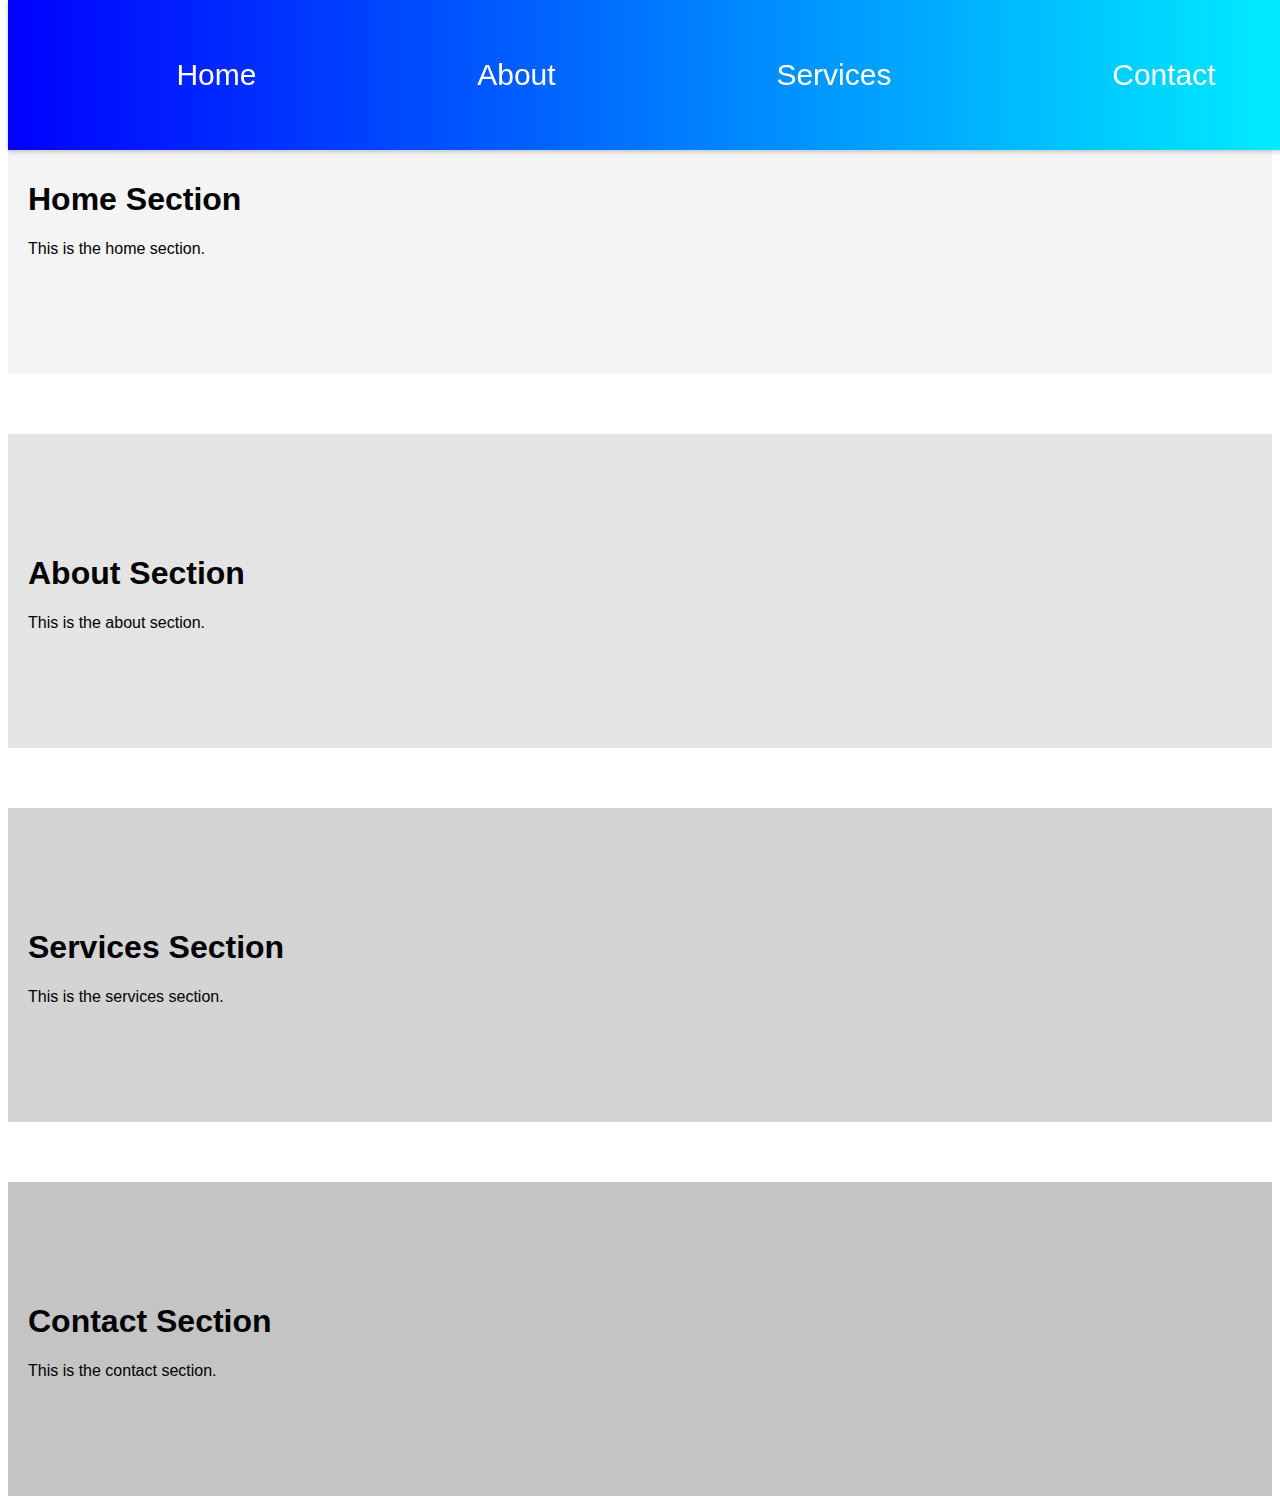
<file: PRODIGY_WD_01/index.html>
<!DOCTYPE html>
<html lang="en">
<head>
    <meta charset="UTF-8">
    <meta name="viewport" content="width=device-width, initial-scale=1.0">
    <title>Interactive Navigation Menu</title>
    <link rel="stylesheet" href="styles.css">
</head>
<body>
    <nav class="navbar">
        <ul class="nav-list">
            <li class="nav-item"><a href="#home" class="nav-link">Home</a></li>
            <li class="nav-item"><a href="#about" class="nav-link">About</a></li>
            <li class="nav-item"><a href="#services" class="nav-link">Services</a></li>
            <li class="nav-item"><a href="#contact" class="nav-link">Contact</a></li>
        </ul>
    </nav>
    <section id="home">
        <h1>Home Section</h1>
        <p>This is the home section.</p>
    </section>
    <section id="about">
        <h1>About Section</h1>
        <p>This is the about section.</p>
    </section>
    <section id="services">
        <h1>Services Section</h1>
        <p>This is the services section.</p>
    </section>
    <section id="contact">
        <h1>Contact Section</h1>
        <p>This is the contact section.</p>
    </section>
    <script src="script.js"></script>
</body>
</html>
</file>
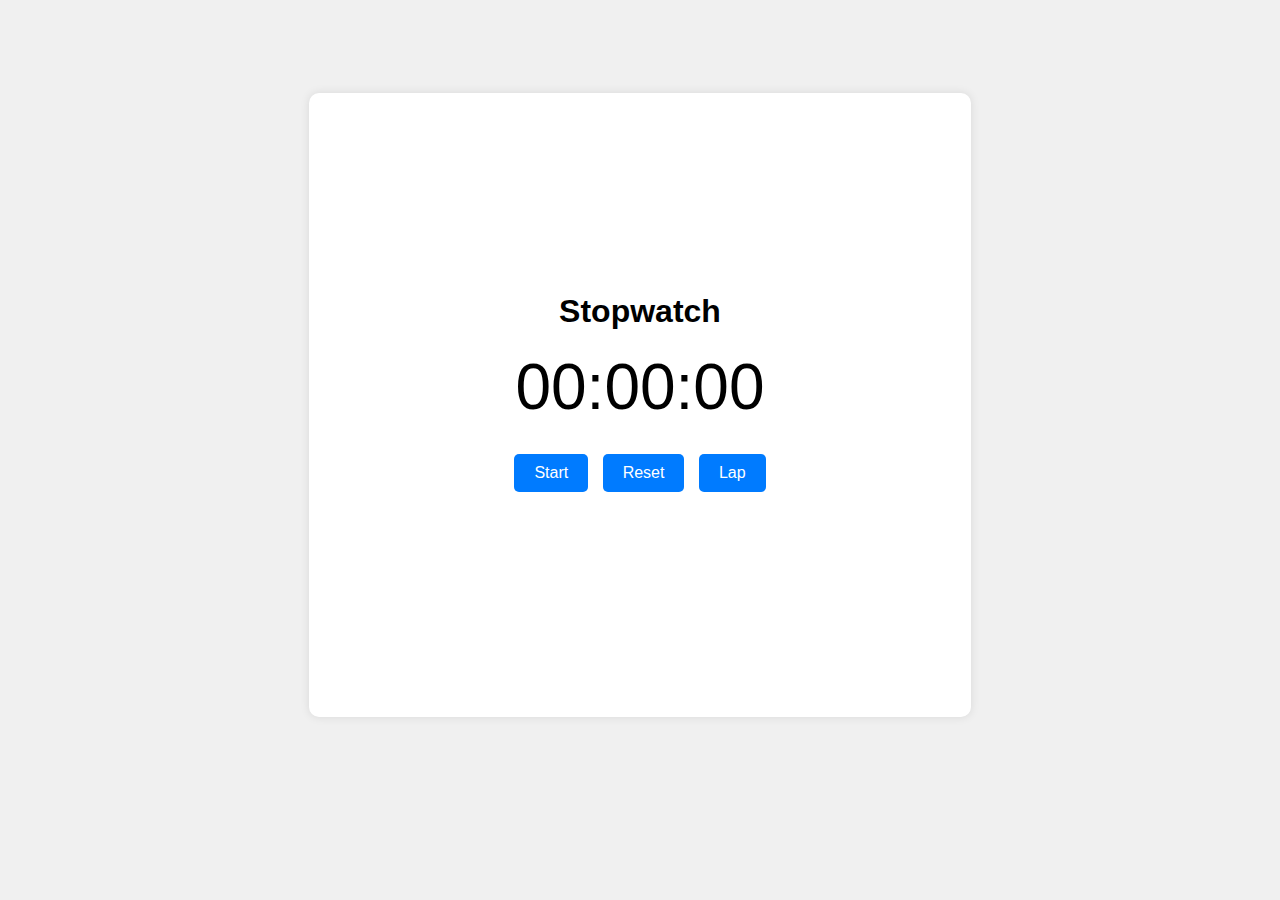
<file: PRODIGY_WD_02/index.html>
<!DOCTYPE html>
<html lang="en">
<head>
    <meta charset="UTF-8">
    <meta name="viewport" content="width=device-width, initial-scale=1.0">
    <title>Stopwatch Web Application</title>
    <link rel="stylesheet" href="styles.css">
</head>
<body>
    <div class="container">
        <h1>Stopwatch</h1>
        <div id="stopwatch">
            <span id="minutes">00</span>:<span id="seconds">00</span>:<span id="milliseconds">00</span>
        </div>
        <div class="buttons">
            <button id="startStopBtn">Start</button>
            <button id="resetBtn">Reset</button>
            <button id="lapBtn">Lap</button>
        </div>
        <ul id="laps"></ul>
    </div>
    <script src="script.js"></script>
</body>
</html>
</file>
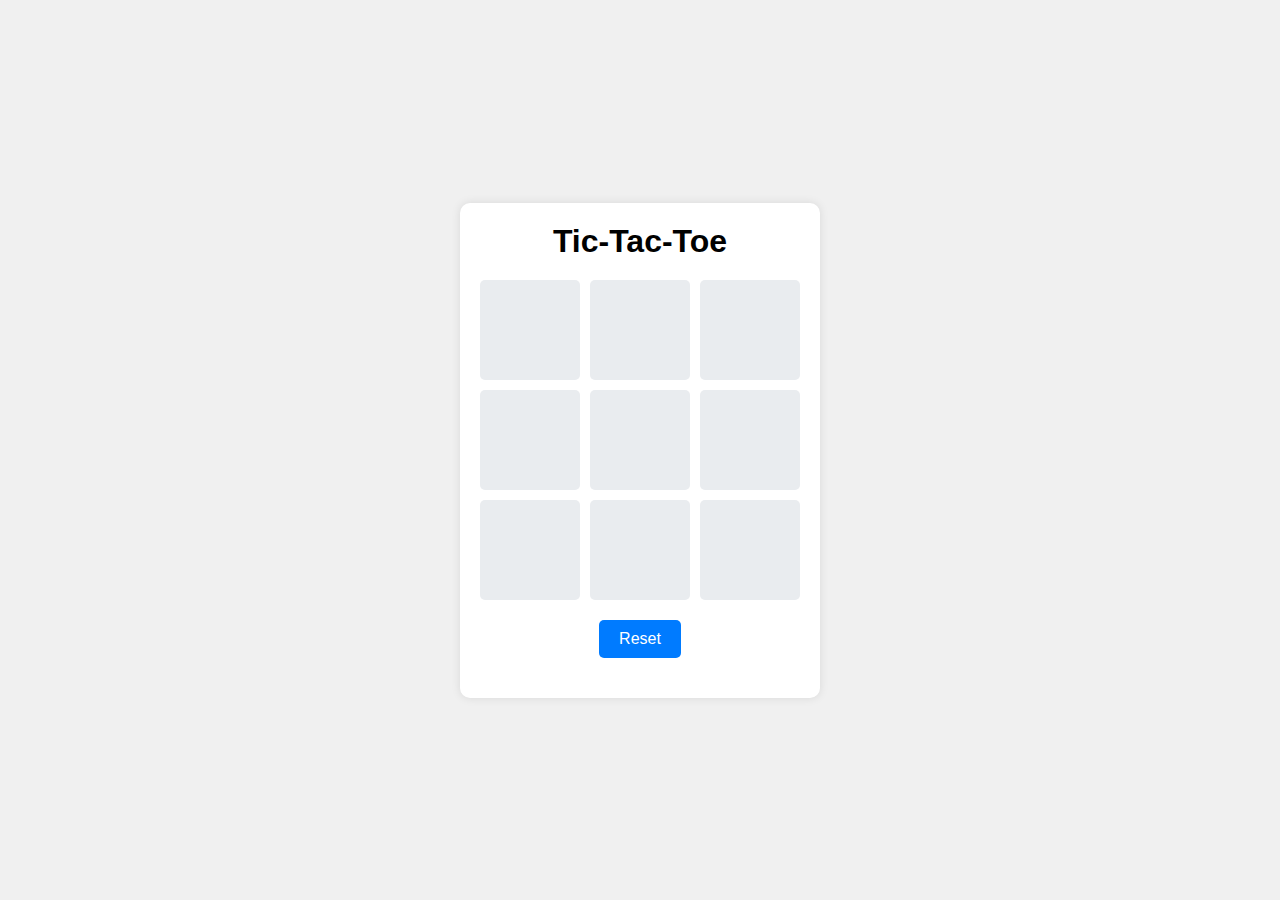
<file: PRODIGY_WD_03/index.html>
<!DOCTYPE html>
<html lang="en">
<head>
    <meta charset="UTF-8">
    <meta name="viewport" content="width=device-width, initial-scale=1.0">
    <title>Tic-Tac-Toe Web Application</title>
    <link rel="stylesheet" href="styles.css">
</head>
<body>
    <div class="container">
        <h1>Tic-Tac-Toe</h1>
        <div id="board">
            <div class="cell" data-index="0"></div>
            <div class="cell" data-index="1"></div>
            <div class="cell" data-index="2"></div>
            <div class="cell" data-index="3"></div>
            <div class="cell" data-index="4"></div>
            <div class="cell" data-index="5"></div>
            <div class="cell" data-index="6"></div>
            <div class="cell" data-index="7"></div>
            <div class="cell" data-index="8"></div>
        </div>
        <button id="resetBtn">Reset</button>
        <div id="message"></div>
    </div>
    <script src="script.js"></script>
</body>
</html>
</file>
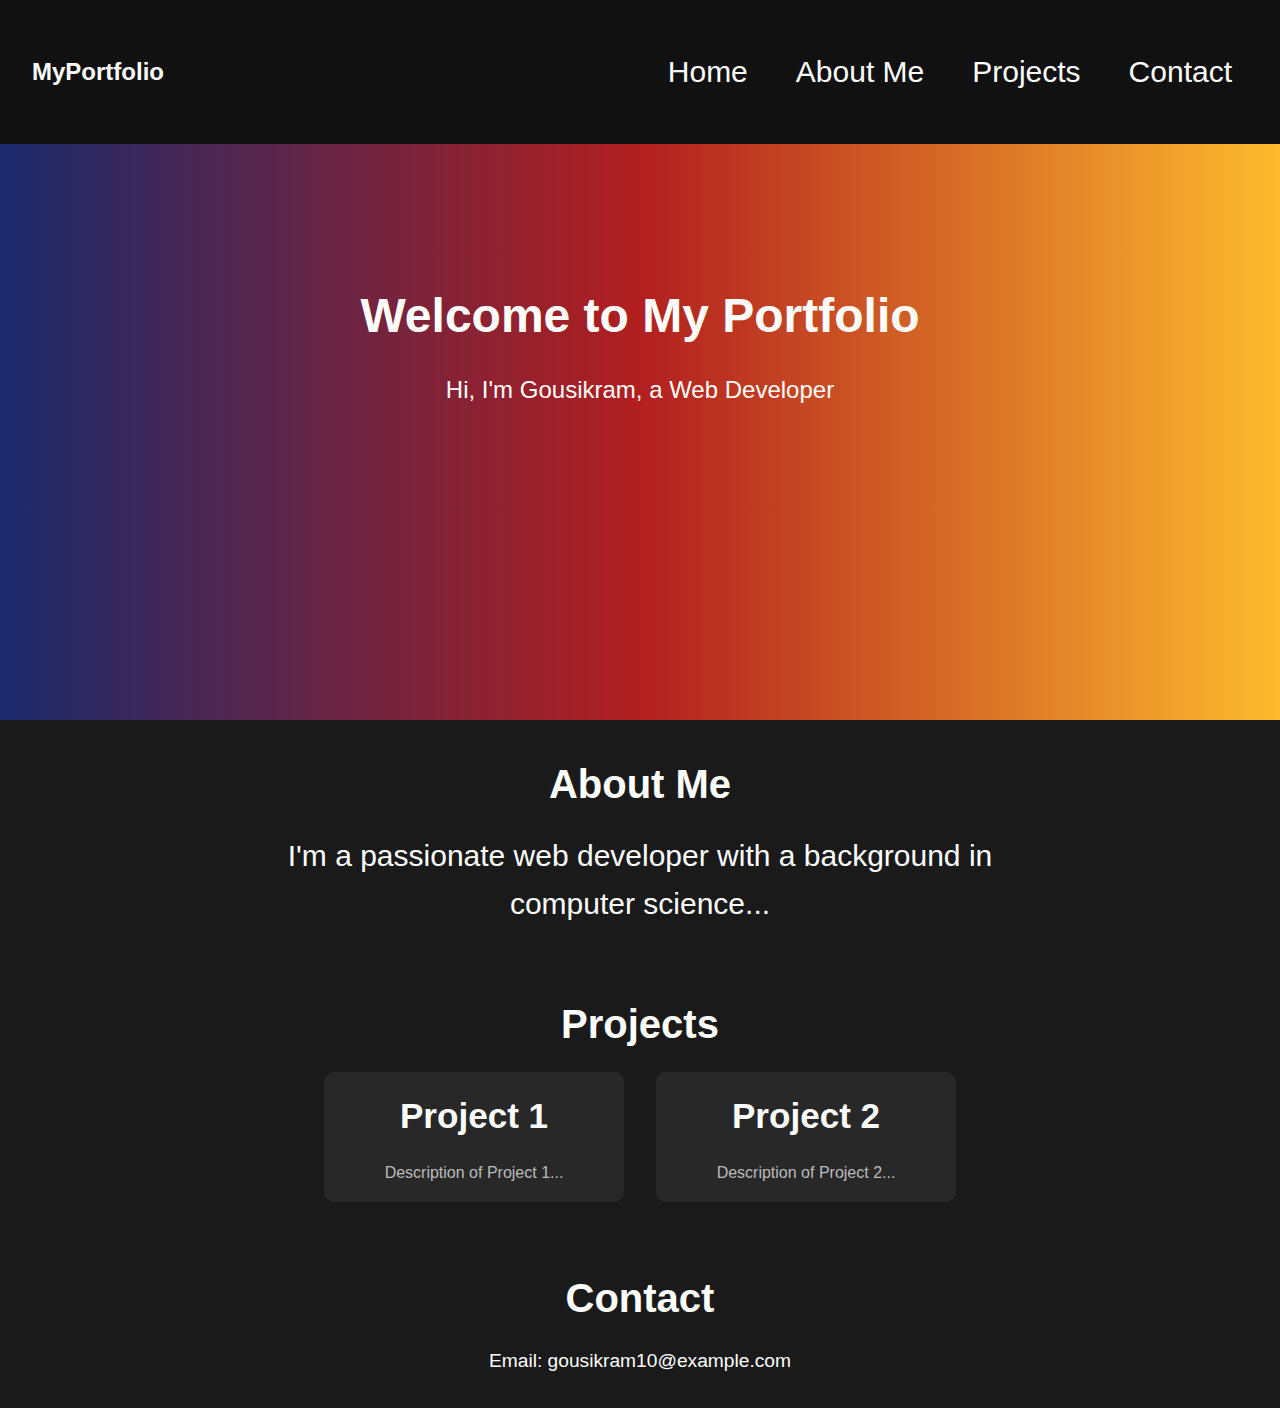
<file: PRODIGY_WD_04/index.html>
<!DOCTYPE html>
<html lang="en">
<head>
    <meta charset="UTF-8">
    <meta name="viewport" content="width=device-width, initial-scale=1.0">
    <title>Personal Portfolio</title>
    <link rel="stylesheet" href="styles.css">
</head>
<body>
    <nav class="navbar">
        <div class="nav-container">
            <div class="nav-logo">MyPortfolio</div>
            <ul class="nav-menu">
                <li class="nav-item"><a href="#home" class="nav-link">Home</a></li>
                <li class="nav-item"><a href="#about" class="nav-link">About Me</a></li>
                <li class="nav-item"><a href="#projects" class="nav-link">Projects</a></li>
                <li class="nav-item"><a href="#contact" class="nav-link">Contact</a></li>
            </ul>
        </div>
    </nav>

    <section id="home" class="home-section">
        <div class="home-content">
            <h1>Welcome to My Portfolio</h1>
            <p>Hi, I'm Gousikram, a Web Developer</p>
            <!-- <img src="profile.jpg" alt="John Doe" class="profile-photo"> -->
        </div>
    </section>

    <section id="about" class="about-section">
        <h2>About Me</h2>
        <p>I'm a passionate web developer with a background in computer science...</p>
    </section>

    <section id="projects" class="projects-section">
        <h2>Projects</h2>
        <div class="projects-container">
            <div class="project-item">
                <h3>Project 1</h3>
                <p>Description of Project 1...</p>
            </div>
            <div class="project-item">
                <h3>Project 2</h3>
                <p>Description of Project 2...</p>
            </div>
            <!-- Add more projects as needed -->
        </div>
    </section>

    <section id="contact" class="contact-section">
        <h2>Contact</h2>
        <p>Email: gousikram10@example.com</p>
    </section>

    <script src="script.js"></script>
</body>
</html>
</file>
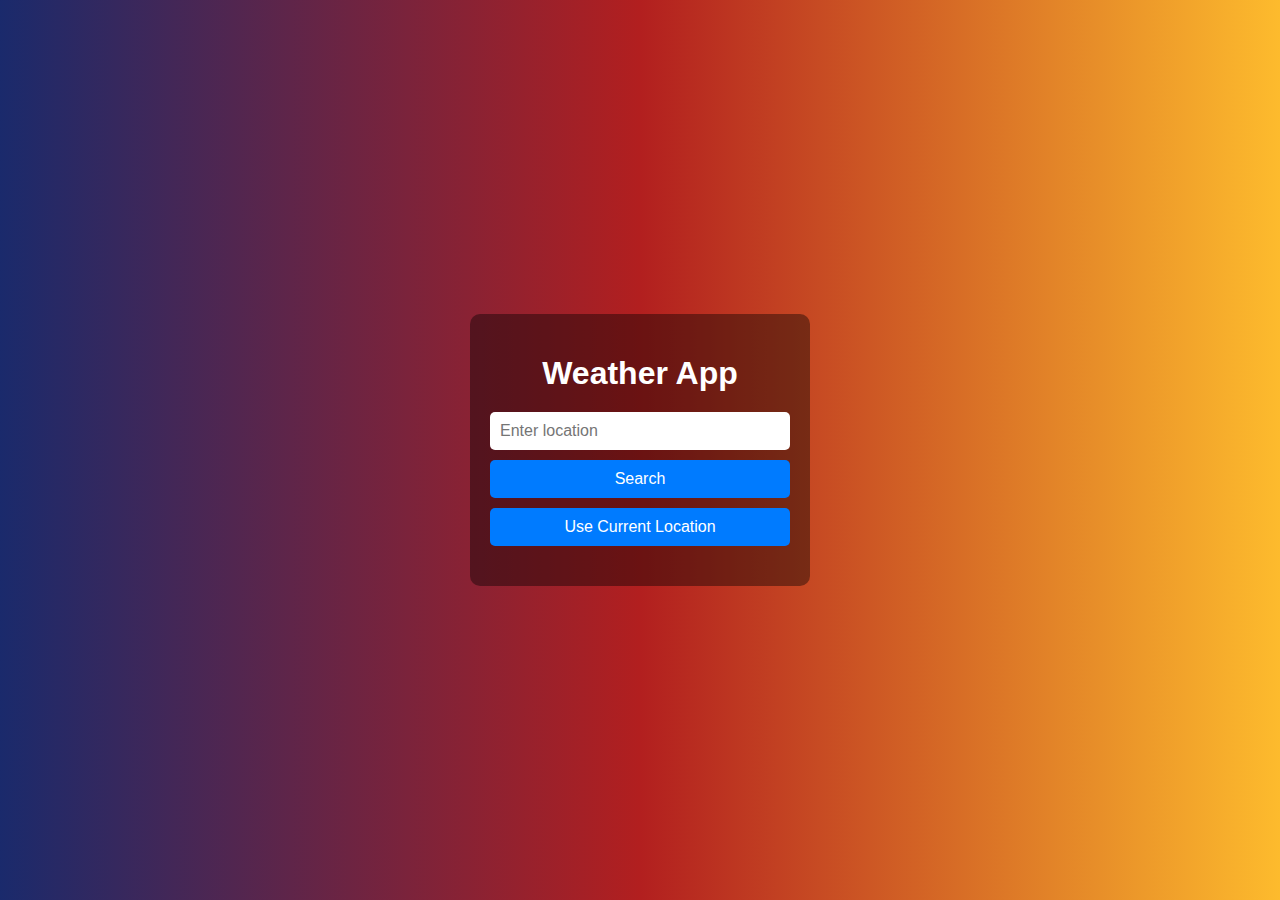
<file: PRODIGY_WD_05/index.html>
<!DOCTYPE html>
<html lang="en">
<head>
    <meta charset="UTF-8">
    <meta name="viewport" content="width=device-width, initial-scale=1.0">
    <title>Weather App</title>
    <link rel="stylesheet" href="styles.css">
</head>
<body>
    <div class="container">
        <h1>Weather App</h1>
        <div class="search-container">
            <input type="text" id="location-input" placeholder="Enter location">
            <button id="search-btn">Search</button>
            <button id="current-location-btn">Use Current Location</button>
        </div>
        <div id="weather-info" class="weather-info">
            <!-- Weather data will be inserted here -->
        </div>
    </div>
    <script src="script.js"></script>
</body>
</html>
</file>
<file: PRODIGY_WD_01/styles.css>
body {
    margin: 10;
    font-family: Arial, sans-serif;
}

.navbar {
    position: fixed;
    top: 0;
    width: 100%;
    background: linear-gradient(to right, #00f, #0ff);
    padding: 3rem;
    box-shadow: 0 2px 5px rgba(0, 0, 0, 0.2);
    z-index: 1000;
    transition: background-color 0.3s ease-in-out;
}

.nav-list {
    list-style: none;
    display: flex;
    justify-content: space-around;
    margin: 0;
    padding: 10px;
}

.nav-item {
    margin: 0;
   font-size: 30px;
}

.nav-link {
    color: #fff;
    text-decoration: none;
    padding: 3rem 3rem;
    transition: color 0.3s ease-in-out, background-color 0.3s ease-in-out;
}

.nav-link:hover {
    color: #000;
    background-color: rgba(255, 255, 255, 0.7);
    border-radius: 5px;
}

section {
    font-size: 3=20px;
    padding: 100px 20px;
    margin-top: 60px;
}

#home { background: #f4f4f4; }
#about { background: #e4e4e4; }
#services { background: #d4d4d4; }
#contact { background: #c4c4c4; }
</file>
<file: PRODIGY_WD_02/styles.css>
body {
    font-family: Arial, sans-serif;
    display: flex;
    justify-content: center;
    align-items: center;
    height: 90vh;
    background: #f0f0f0;
    margin: 0;
    background-image: url("https://img.freepik.com/premium-photo/stopwatch-human-hand-isolated-background_488220-26671.jpg");
    background-size: cover;
    /* background-repeat: no-repeat; */
}

.container {
    text-align: center;
    background-color:white;
    padding: 200px;
    border-radius: 10px;
    box-shadow: 0 0 10px rgba(0, 0, 0, 0.1);
}

h1 {
    margin: 0 0 20px 0;
}

#stopwatch {
    font-size: 4em;
    margin-bottom: 25px;
}

.buttons button {
    margin: 5px;
    padding: 10px 20px;
    font-size: 1em;
    border: none;
    border-radius: 5px;
    background: #007bff;
    color: white;
    cursor: pointer;
    transition: background 0.3s;
}

.buttons button:hover {
    background: #0056b3;
}

#laps {
    list-style-type: none;
    padding: 0;
    margin-top: 20px;
}

#laps li {
    background: #e9ecef;
    margin: 5px 0;
    padding: 10px;
    border-radius: 5px;
}
</file>
<file: PRODIGY_WD_03/styles.css>
body {
    font-family: Arial, sans-serif;
    display: flex;
    justify-content: center;
    align-items: center;
    height: 100vh;
    background: #f0f0f0;
    margin: 0;
}

.container {
    text-align: center;
    background: white;
    padding: 20px;
    border-radius: 10px;
    box-shadow: 0 0 10px rgba(0, 0, 0, 0.1);
}

h1 {
    margin: 0 0 20px 0;
}

#board {
    display: grid;
    grid-template-columns: repeat(3, 100px);
    grid-gap: 10px;
    margin-bottom: 20px;
}

.cell {
    width: 100px;
    height: 100px;
    background: #e9ecef;
    display: flex;
    justify-content: center;
    align-items: center;
    font-size: 2em;
    cursor: pointer;
    border-radius: 5px;
}

#resetBtn {
    padding: 10px 20px;
    font-size: 1em;
    border: none;
    border-radius: 5px;
    background: #007bff;
    color: white;
    cursor: pointer;
    transition: background 0.3s;
}

#resetBtn:hover {
    background: #0056b3;
}

#message {
    margin-top: 20px;
    font-size: 1.2em;
}
</file>
<file: PRODIGY_WD_05/styles.css>
body {
    font-family: Arial, sans-serif;
    display: flex;
    justify-content: center;
    align-items: center;
    height: 100vh;
    background: linear-gradient(to right, #1a2a6c, #b21f1f, #fdbb2d);
    color: white;
    margin: 0;
}

.container {
    text-align: center;
    background: rgba(0, 0, 0, 0.4);
    padding: 20px;
    border-radius: 10px;
    width: 300px;
}

h1 {
    margin-bottom: 20px;
}

.search-container {
    display: flex;
    flex-direction: column;
    gap: 10px;
    margin-bottom: 20px;
}

#location-input {
    padding: 10px;
    font-size: 1rem;
    border: none;
    border-radius: 5px;
}

#search-btn, #current-location-btn {
    padding: 10px 20px;
    font-size: 1rem;
    border: none;
    border-radius: 5px;
    background: #007bff;
    color: white;
    cursor: pointer;
    transition: background 0.3s;
}

#search-btn:hover, #current-location-btn:hover {
    background: #0056b3;
}

.weather-info {
    display: none;
    margin-top: 20px;
}

.weather-info p {
    margin: 10px 0;
}
</file>
<file: PRODIGY_WD_04/styles.css>
/* Basic Reset */
* {
    margin: 0;
    padding: 0;
    box-sizing: border-box;
}

body {
    font-family: Arial, sans-serif;
    line-height: 1.6;
    background: #1a1a1a;
    color: #fff;
    font-size: 30px;
}

.navbar {
    background: #111;
    padding: 3rem 2rem;
    position: fixed;
    width: 100%;
    top: 0;
    z-index: 1000;
}

.nav-container {
    display: flex;
    justify-content: space-between;
    align-items: center;
}

.nav-logo {
    font-size: 1.5rem;
    font-weight: bold;
}

.nav-menu {
    list-style: none;
    display: flex;
    gap: 1rem;
}

.nav-item .nav-link {
    color: #fff;
    text-decoration: none;
    padding: 0.5rem 1rem;
    transition: color 0.3s ease;
}

.nav-item .nav-link:hover {
    color: #00bcd4;
}

.home-section {
    display: flex;
    justify-content: center;
    align-items: center;
    height: 80vh;
    background: linear-gradient(to right, #1a2a6c, #b21f1f, #fdbb2d);
    text-align: center;
}

.home-content {
    max-width: 600px;
}

.home-content h1 {
    font-size: 3rem;
    margin-bottom: 1rem;
}

.home-content p {
    font-size: 1.5rem;
    margin-bottom: 2rem;
}

.profile-photo {
    border-radius: 50%;
    width: 150px;
    height: 150px;
    object-fit: cover;
}

.about-section,
.projects-section,
.contact-section {
    padding: 2rem 0;
    text-align: center;
    background: #1a1a1a;
}

h2 {
    font-size: 2.5rem;
    margin-bottom: 1rem;
}

.about-section p,
.projects-section p,
.contact-section p {
    max-width: 800px;
    margin: 0 auto;
}

.projects-container {
    display: flex;
    flex-wrap: wrap;
    justify-content: center;
    gap: 2rem;
}

.project-item {
    background: #282828;
    padding: 1rem;
    border-radius: 10px;
    width: 300px;
}

.project-item h3 {
    margin-bottom: 1rem;
}

.project-item p {
    font-size: 1rem;
    color: #bbb;
}

.contact-section p {
    font-size: 1.2rem;
}

#board {
    display: flex;
    flex-wrap: wrap;
    max-width: 600px;
    margin: 2rem auto;
    background: linear-gradient(to right, #1a2a6c, #b21f1f, #fdbb2d);
    border-radius: 10px;
}

.cell {
    width: calc(33.333% - 10px);
    height: 100px;
    margin: 5px;
    background: #fff;
    color: #000;
    display: flex;
    justify-content: center;
    align-items: center;
    font-size: 2rem;
    cursor: pointer;
}

.cell:hover {
    background: #00bcd4;
}

button {
    padding: 1rem 2rem;
    font-size: 1rem;
    border: none;
    border-radius: 5px;
    background: #00bcd4;
    color: white;
    cursor: pointer;
    margin-top: 2rem;
}

button:hover {
    background: #0097a7;
}
</file>
